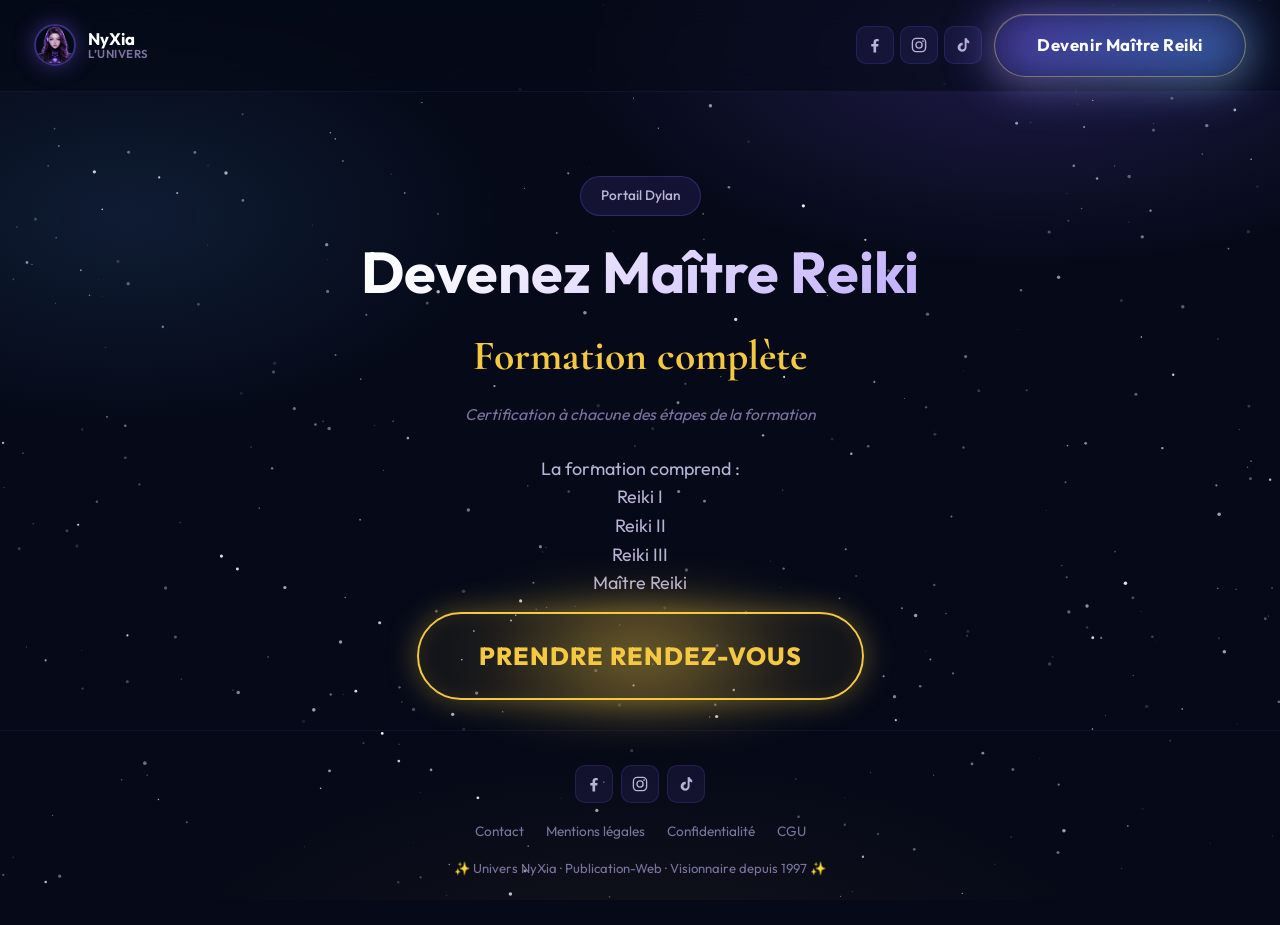
<file: index.html>
<!DOCTYPE html>
<html lang="fr">
<head>
<meta charset="UTF-8">
<meta name="viewport" content="width=device-width, initial-scale=1.0">
<title>Portail Dylan | NyXia</title>
<meta name="description" content="Formation complète Reiki I - Reiki II - Reiki III - Maître Reiki <br> 
Vivre de sa pratique ">
<link rel="icon" type="image/png" href="/images/FavIcon.png">
<link rel="preconnect" href="https://fonts.googleapis.com">
<link rel="preconnect" href="https://fonts.gstatic.com" crossorigin>
<link href="https://fonts.googleapis.com/css2?family=Cormorant+Garamond:ital,wght@0,500;0,600;0,700;1,600&family=Outfit:wght@300;400;500;600;700;800&family=Space+Grotesk:wght@500;600;700&display=swap" rel="stylesheet">
<link rel="stylesheet" href="/css/index.css">
</head>
<body>
<canvas id="starry-canvas"></canvas>
<div class="aura"></div>

<header class="site-header" id="nx-header"><a class="brand" href="/"><img src="/images/NyXia.png" alt="NyXia"><span class="brand-name"><b>NyXia</b><span>L’univers</span></span></a><div class="header-right"><div class="socials"><a class="social-btn" href="https://www.facebook.com/LeMiroirdeNyXia/" target="_blank" rel="noopener" aria-label="Facebook" title="Facebook"><svg viewBox="0 0 24 24" width="18" height="18" aria-hidden="true"><path fill="currentColor" d="M13.5 22v-8h2.8l.4-3.2h-3.2V8.7c0-.9.3-1.6 1.7-1.6H17V4.2c-.3 0-1.4-.2-2.6-.2-2.6 0-4.4 1.6-4.4 4.5v2.3H7V14h3v8h3.5z"/></svg></a><a class="social-btn" href="https://www.instagram.com/nyxia_ia/" target="_blank" rel="noopener" aria-label="Instagram" title="Instagram"><svg viewBox="0 0 24 24" width="18" height="18" aria-hidden="true"><rect x="3.2" y="3.2" width="17.6" height="17.6" rx="5" ry="5" fill="none" stroke="currentColor" stroke-width="1.8"/><circle cx="12" cy="12" r="4.1" fill="none" stroke="currentColor" stroke-width="1.8"/><circle cx="17.4" cy="6.8" r="1.15" fill="currentColor"/></svg></a><a class="social-btn" href="https://www.tiktok.com/@lemiroirdenyxia" target="_blank" rel="noopener" aria-label="TikTok" title="TikTok"><svg viewBox="0 0 24 24" width="18" height="18" aria-hidden="true"><path fill="currentColor" d="M14.2 3h3.1c.3 1.7 1.3 3.1 3 3.8v3.1c-1.2 0-2.4-.4-3.5-1.1v6.2a6 6 0 1 1-5.2-5.9v3.2a2.8 2.8 0 1 0 2.6 2.8V3z"/></svg></a></div><span class="cta-glass-wrap"><a class="btn-glass" style="border-color:rgba(244,200,66,.55);box-shadow:inset 0 1px 0 rgba(255,255,255,.18),0 8px 30px rgba(244,200,66,.16)" href="/login.html">Devenir Maître Reiki</a></span></div></header>
<section class="hero" id="nx-hero"><span class="hero-eyebrow">Portail Dylan</span><h1>Devenez Maître Reiki</h1><h2>Formation complète </h2><p class="hero-note">Certification à chacune des étapes de la formation</p><div class="hero-lead">La formation comprend :  <br> 
Reiki I <br> 
Reiki II  <br> 
Reiki III  <br> 
Maître Reiki</div><div class="hero-cta"><span class="cta-gold-wrap"><a class="btn-gold-xl" href="https://www.universnyxia.top/nyxia/rdvdylanreiki">Prendre Rendez-vous</a></span></div></section>












<footer class="footer" id="nx-footer"><div class="footer-socials"><a class="social-btn" href="https://www.facebook.com/LeMiroirdeNyXia/" target="_blank" rel="noopener" aria-label="Facebook" title="Facebook"><svg viewBox="0 0 24 24" width="18" height="18" aria-hidden="true"><path fill="currentColor" d="M13.5 22v-8h2.8l.4-3.2h-3.2V8.7c0-.9.3-1.6 1.7-1.6H17V4.2c-.3 0-1.4-.2-2.6-.2-2.6 0-4.4 1.6-4.4 4.5v2.3H7V14h3v8h3.5z"/></svg></a><a class="social-btn" href="https://www.instagram.com/nyxia_ia/" target="_blank" rel="noopener" aria-label="Instagram" title="Instagram"><svg viewBox="0 0 24 24" width="18" height="18" aria-hidden="true"><rect x="3.2" y="3.2" width="17.6" height="17.6" rx="5" ry="5" fill="none" stroke="currentColor" stroke-width="1.8"/><circle cx="12" cy="12" r="4.1" fill="none" stroke="currentColor" stroke-width="1.8"/><circle cx="17.4" cy="6.8" r="1.15" fill="currentColor"/></svg></a><a class="social-btn" href="https://www.tiktok.com/@lemiroirdenyxia" target="_blank" rel="noopener" aria-label="TikTok" title="TikTok"><svg viewBox="0 0 24 24" width="18" height="18" aria-hidden="true"><path fill="currentColor" d="M14.2 3h3.1c.3 1.7 1.3 3.1 3 3.8v3.1c-1.2 0-2.4-.4-3.5-1.1v6.2a6 6 0 1 1-5.2-5.9v3.2a2.8 2.8 0 1 0 2.6 2.8V3z"/></svg></a></div><div class="footer-links"><a href="https://m.me/LeMiroirdeNyXia">Contact</a><a href="#">Mentions légales</a><a href="#">Confidentialité</a><a href="#">CGU</a></div><p class="footer-sign">✨ Univers NyXia · Publication-Web · Visionnaire depuis 1997 ✨</p></footer>

<script src="/js/starry-bg.js" defer></script>
</body>
</html>
</file>
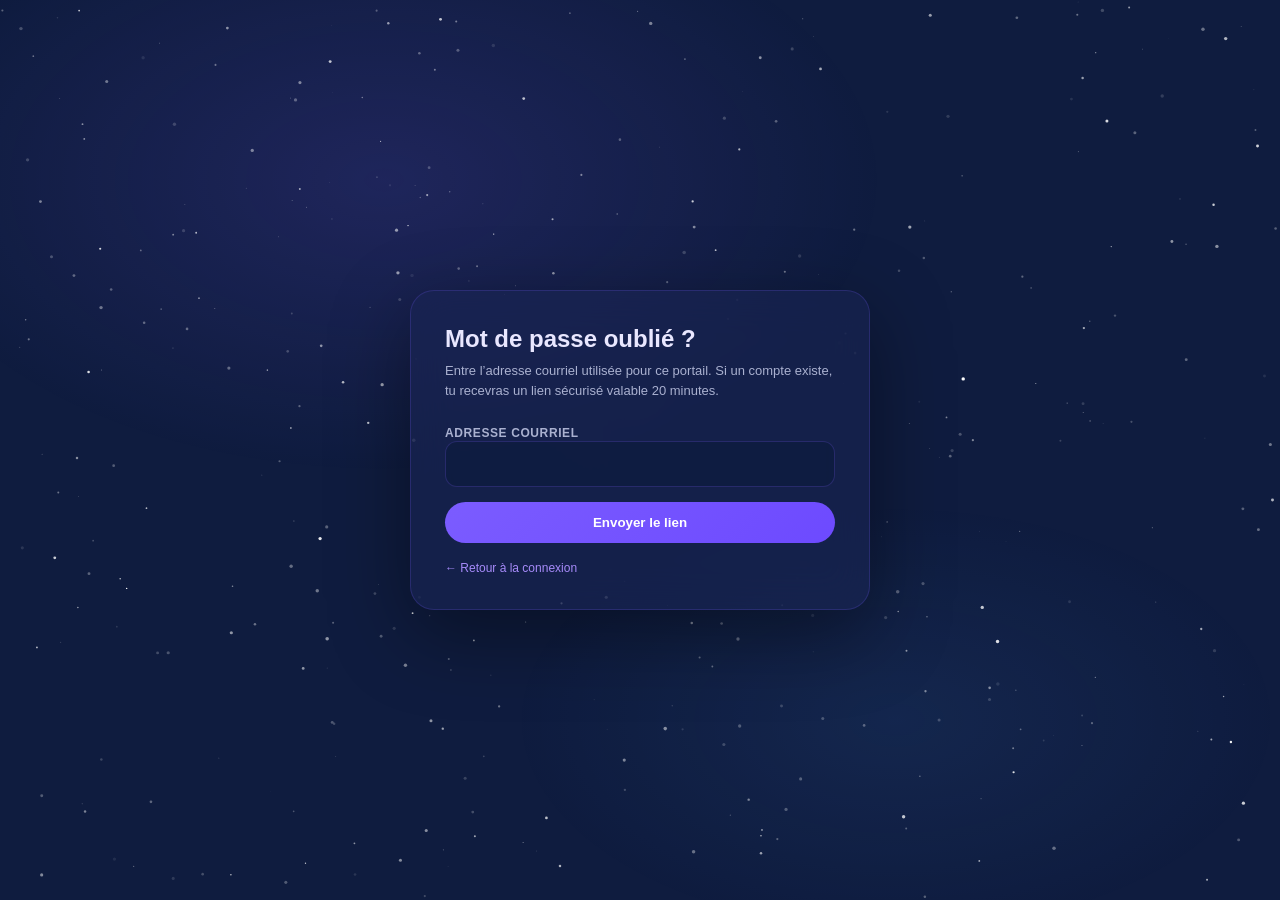
<file: mot-de-passe-oublie.html>
<!doctype html><html lang="fr"><head><meta charset="utf-8"><meta name="viewport" content="width=device-width,initial-scale=1"><title>Mot de passe oublié · Portail Dylan</title><style>
    :root {
      --bg1: #0F1C3F;
      --bg2: #1A2554;
      --bg3: #2A3A6E;
      --p:   #7B5CFF;
      --p2:  #5A6CFF;
      --p3:  #4FA3FF;
      --glow: rgba(123,92,255,0.4);
      --t:   #FFFFFF;
      --t2:  #D6D9F0;
      --t3:  #8891B8;
      --green: #00E676;
      --red: #FF4B6E;
    }

    *, *::before, *::after { margin:0; padding:0; box-sizing:border-box; }

    body {
      background: var(--bg1);
      color: var(--t2);
      font-family: 'Outfit', sans-serif;
      min-height: 100vh;
      display: flex;
      align-items: center;
      justify-content: center;
      overflow: hidden;
    }

    /* Fond étoilé géré par starry-bg.js */
    canvas#starry-canvas {
      position: fixed;
      inset: 0;
      z-index: 0;
      pointer-events: none;
    }

    /* Glow ambiance */
    body::before {
      content: '';
      position: fixed;
      inset: 0;
      background:
        radial-gradient(ellipse 60% 50% at 30% 20%, rgba(123,92,255,0.15) 0%, transparent 65%),
        radial-gradient(ellipse 50% 40% at 70% 80%, rgba(79,163,255,0.08) 0%, transparent 60%);
      pointer-events: none;
      z-index: 0;
    }

    /* ── CARD LOGIN ── */
    .login-wrap {
      position: relative;
      z-index: 1;
      width: 100%;
      max-width: 420px;
      padding: 24px;
    }

    .login-card {
      background: rgba(26,37,84,0.55);
      border: 1px solid rgba(123,92,255,0.2);
      border-radius: 24px;
      padding: 40px 36px;
      backdrop-filter: blur(20px);
      box-shadow: 0 24px 80px rgba(0,0,0,0.4), 0 0 60px rgba(123,92,255,0.08);
      animation: cardIn .5s ease;
    }
    @keyframes cardIn {
      from { opacity:0; transform:translateY(24px) scale(.97); }
      to   { opacity:1; transform:none; }
    }

    /* ── HEADER ── */
    .login-header {
      text-align: center;
      margin-bottom: 36px;
    }
    .login-avatar {
      width: 80px;
      height: 80px;
      border-radius: 50%;
      object-fit: cover;
      border: 2px solid rgba(123,92,255,0.5);
      box-shadow: 0 0 40px rgba(123,92,255,0.4), 0 0 80px rgba(123,92,255,0.15);
      margin: 0 auto 16px;
      display: block;
      animation: avatarPulse 3s ease-in-out infinite;
    }
    @keyframes avatarPulse {
      0%, 100% { box-shadow: 0 0 40px rgba(123,92,255,0.4), 0 0 80px rgba(123,92,255,0.15); }
      50%       { box-shadow: 0 0 60px rgba(123,92,255,0.65), 0 0 100px rgba(123,92,255,0.25); }
    }
    .login-title {
      font-family: 'Space Grotesk', sans-serif;
      font-size: 26px;
      font-weight: 700;
      background: linear-gradient(135deg, #a78bfa, var(--p3));
      -webkit-background-clip: text;
      -webkit-text-fill-color: transparent;
      background-clip: text;
      filter: drop-shadow(0 0 16px rgba(123,92,255,0.4));
      margin-bottom: 6px;
    }
    .login-subtitle {
      color: var(--t3);
      font-size: 13px;
    }

    /* ── FORM ── */
    .form-group {
      margin-bottom: 18px;
    }
    .form-label {
      font-family: 'Space Grotesk', sans-serif;
      font-size: 12px;
      font-weight: 600;
      color: var(--t3);
      text-transform: uppercase;
      letter-spacing: 0.8px;
      display: block;
      margin-bottom: 8px;
    }
    .form-input {
      width: 100%;
      background: rgba(15,28,63,0.7);
      border: 1px solid rgba(123,92,255,0.2);
      border-radius: 12px;
      color: var(--t);
      font-family: 'Outfit', sans-serif;
      font-size: 15px;
      padding: 13px 16px;
      outline: none;
      transition: border-color .2s, box-shadow .2s;
    }
    .form-input:focus {
      border-color: rgba(123,92,255,0.55);
      box-shadow: 0 0 0 3px rgba(123,92,255,0.1);
    }
    .form-input::placeholder { color: var(--t3); }

    /* ── PASSWORD TOGGLE ── */
    .input-wrap {
      position: relative;
    }
    .toggle-pw {
      position: absolute;
      right: 14px;
      top: 50%;
      transform: translateY(-50%);
      background: none;
      border: none;
      color: var(--t3);
      cursor: pointer;
      font-size: 16px;
      padding: 4px;
      transition: color .2s;
    }
    .toggle-pw:hover { color: var(--t2); }

    /* ── BTN ── */
    .btn-login {
      width: 100%;
      padding: 15px;
      border-radius: 50px;
      border: none;
      background: linear-gradient(135deg, var(--p), var(--p2));
      color: #fff;
      font-family: 'Space Grotesk', sans-serif;
      font-size: 16px;
      font-weight: 700;
      cursor: pointer;
      box-shadow: 0 0 28px rgba(123,92,255,0.45);
      transition: all .25s;
      margin-top: 8px;
      display: flex;
      align-items: center;
      justify-content: center;
      gap: 8px;
    }
    .btn-login:hover:not(:disabled) {
      transform: translateY(-2px);
      box-shadow: 0 0 48px rgba(123,92,255,0.7);
    }
    .btn-login:disabled { opacity: 0.6; cursor: not-allowed; }

    /* ── SPINNER ── */
    .spinner {
      width: 16px; height: 16px;
      border: 2px solid rgba(255,255,255,0.3);
      border-top-color: #fff;
      border-radius: 50%;
      animation: spin .7s linear infinite;
      display: none;
    }
    @keyframes spin { to { transform: rotate(360deg); } }

    /* ── ERROR / SUCCESS ── */
    .msg-box {
      display: none;
      padding: 12px 16px;
      border-radius: 12px;
      font-size: 13px;
      margin-top: 16px;
      text-align: center;
      animation: fadeIn .3s ease;
    }
    @keyframes fadeIn { from { opacity:0; transform:translateY(-4px); } to { opacity:1; transform:none; } }
    .msg-box.error {
      background: rgba(255,75,110,0.1);
      border: 1px solid rgba(255,75,110,0.3);
      color: #ff8fab;
    }
    .msg-box.success {
      background: rgba(0,230,118,0.1);
      border: 1px solid rgba(0,230,118,0.3);
      color: var(--green);
    }

    /* ── FOOTER ── */
    .login-footer {
      text-align: center;
      margin-top: 24px;
      color: var(--t3);
      font-size: 12px;
      line-height: 1.7;
    }
    .login-footer a {
      color: var(--p3);
      text-decoration: none;
    }
    .login-footer a:hover { text-decoration: underline; }
  </style>
<style>
.pw-page{min-height:100vh;display:grid;place-items:center;padding:24px;position:relative;z-index:1}.pw-card{width:min(100%,460px);background:rgba(26,37,84,.55);border:1px solid rgba(123,92,255,.2);border-radius:24px;padding:34px;backdrop-filter:blur(20px);box-shadow:0 24px 80px rgba(0,0,0,.4)}
.pw-card h1{font-family:'Space Grotesk',sans-serif;font-size:24px;margin:0 0 8px;color:#e9e7ff}.pw-card p{color:#aab1d0;font-size:13px;line-height:1.55}.pw-form{display:grid;gap:15px;margin-top:22px}.pw-form label{font-size:12px;font-weight:600;color:#aab1d0;text-transform:uppercase;letter-spacing:.6px}
.pw-form input{width:100%;background:rgba(15,28,63,.72);border:1px solid rgba(123,92,255,.22);border-radius:12px;color:#eef0ff;font:inherit;padding:13px 15px;outline:none}.pw-form input:focus{border-color:rgba(123,92,255,.6);box-shadow:0 0 0 3px rgba(123,92,255,.1)}
.pw-btn{border:0;border-radius:999px;padding:13px 18px;background:linear-gradient(135deg,#7B5CFF,#6d4aff);color:white;font-weight:700;cursor:pointer}.pw-btn:disabled{opacity:.6}.pw-msg{display:none;padding:12px 14px;border-radius:12px;font-size:13px;line-height:1.45}.pw-msg.ok{display:block;background:rgba(0,230,118,.09);border:1px solid rgba(0,230,118,.25);color:#9ff0c7}.pw-msg.err{display:block;background:rgba(255,75,110,.09);border:1px solid rgba(255,75,110,.25);color:#ff9eb3}
.pw-links{display:flex;justify-content:space-between;gap:12px;margin-top:18px;font-size:12px}.pw-links a{color:#a78bfa;text-decoration:none}.pw-links a:hover{text-decoration:underline}
</style>
</head><body><canvas id="starry-canvas"></canvas><main class="pw-page"><section class="pw-card"><h1>Mot de passe oublié ?</h1><p>Entre l’adresse courriel utilisée pour ce portail. Si un compte existe, tu recevras un lien sécurisé valable 20 minutes.</p><form class="pw-form" id="forgot-form"><div><label for="forgot-email">Adresse courriel</label><input id="forgot-email" type="email" autocomplete="email" required></div><button class="pw-btn" id="forgot-btn" type="submit">Envoyer le lien</button><div class="pw-msg" id="forgot-msg"></div></form><div class="pw-links"><a href="/login">← Retour à la connexion</a></div></section></main><script src="/js/starry-bg.js" defer></script><script src="/js/password.js"></script></body></html>
</file>
<file: css/index.css>
*,*::before,*::after{margin:0;padding:0;box-sizing:border-box}
:root{
  --bg-deep:#060a18; --bg-card:#0e1430; --bg-card-hover:#141b3d;
  --primary:#7B5CFF; --secondary:#5A6CFF; --primary-light:#a78bfa; --blue:#4FA3FF;
  --primary-glow:rgba(123,92,255,.35); --gold:#F4C842; --green:#34d399;
  --text:#f1f0ff; --text-secondary:#b9b3d6; --text-muted:#7c73a0;
  --border:rgba(123,92,255,.18); --radius:18px; --radius-sm:11px;
  --shadow-glow:0 16px 48px rgba(123,92,255,.16);
  --transition:.3s cubic-bezier(.4,0,.2,1);
}
html{scroll-behavior:smooth}
body{font-family:Outfit,-apple-system,BlinkMacSystemFont,sans-serif;background:var(--bg-deep);color:var(--text);line-height:1.6;min-height:100vh;overflow-x:hidden}
a{color:var(--primary-light);text-decoration:none;transition:color var(--transition)}
a:hover{color:#fff}
img{max-width:100%;display:block}
button{cursor:pointer;font-family:inherit;border:none;outline:none;color:inherit}
:focus-visible{outline:2px solid var(--primary-light);outline-offset:3px;border-radius:6px}
.display{font-family:'Cormorant Garamond',Georgia,serif;font-weight:700;letter-spacing:.3px}

#starry-canvas{position:fixed;inset:0;z-index:0;pointer-events:none}
.aura{position:fixed;inset:0;z-index:0;pointer-events:none;
  background:
    radial-gradient(60% 40% at 80% 6%,rgba(123,92,255,.2),transparent 60%),
    radial-gradient(50% 40% at 10% 24%,rgba(79,163,255,.12),transparent 60%),
    radial-gradient(70% 50% at 50% 112%,rgba(244,200,66,.06),transparent 60%);
}

/* ─────────── HEADER ─────────── */
.site-header{
  position:sticky;top:0;z-index:20;display:flex;align-items:center;justify-content:space-between;gap:16px;
  padding:14px clamp(16px,4vw,34px);border-bottom:1px solid rgba(123,92,255,.1);
  backdrop-filter:blur(14px);background:rgba(6,10,24,.62);
}
.brand{display:flex;align-items:center;gap:12px;color:#fff;font-weight:600}
.brand img{width:42px;height:42px;border-radius:50%;object-fit:cover;border:2px solid rgba(123,92,255,.45);box-shadow:0 0 22px rgba(123,92,255,.4)}
.brand-name{display:flex;flex-direction:column;line-height:1.1}
.brand-name b{font-size:1.05rem;font-weight:700}
.brand-name span{font-size:.72rem;color:var(--text-muted);letter-spacing:.5px;text-transform:uppercase}
.header-right{display:flex;align-items:center;gap:12px;flex-wrap:wrap;justify-content:flex-end}
.socials{display:flex;gap:6px}
.social-btn{width:38px;height:38px;border-radius:10px;display:flex;align-items:center;justify-content:center;
  background:rgba(123,92,255,.1);border:1px solid var(--border);color:var(--text-secondary);transition:all var(--transition)}
.social-btn:hover{color:#fff;border-color:var(--primary);background:rgba(123,92,255,.22);transform:translateY(-1px)}
.social-btn svg{width:18px;height:18px;fill:currentColor}
.btn-primary{padding:10px 22px;border-radius:var(--radius-sm);background:linear-gradient(135deg,var(--primary),var(--secondary));
  color:#fff;font-size:.875rem;font-weight:600;white-space:nowrap;box-shadow:0 4px 16px var(--primary-glow);
  transition:transform var(--transition),box-shadow var(--transition)}
.btn-primary:hover{transform:translateY(-1px);box-shadow:0 6px 26px var(--primary-glow);color:#fff}
.btn-ghost{padding:10px 22px;border-radius:var(--radius-sm);white-space:nowrap;background:rgba(123,92,255,.1);
  border:1px solid var(--border);color:var(--text);font-size:.875rem;font-weight:600;transition:all var(--transition)}
.btn-ghost:hover{border-color:var(--primary);background:rgba(123,92,255,.2);color:#fff}
@media(max-width:560px){.socials{display:none}}

/* ─────────── HERO ─────────── */
.hero{position:relative;z-index:1;max-width:1120px;margin:0 auto;
  padding:clamp(44px,7vw,84px) clamp(20px,4vw,28px) 30px;text-align:center}
.hero-eyebrow{display:inline-flex;align-items:center;gap:8px;padding:8px 20px;border-radius:50px;
  background:rgba(123,92,255,.12);border:1px solid rgba(123,92,255,.28);color:var(--text-secondary);
  font-size:.85rem;font-weight:500;margin-bottom:24px}
.hero h1{font-size:clamp(2.2rem,5.4vw,3.6rem);line-height:1.1;margin-bottom:20px;
  background:linear-gradient(135deg,#fff 26%,var(--primary-light));
  -webkit-background-clip:text;-webkit-text-fill-color:transparent;background-clip:text}
.hero h2{font-family:'Cormorant Garamond',serif;font-size:clamp(1.8rem,4vw,2.6rem);color:var(--gold);margin-bottom:12px}
.hero-lead{color:var(--text-secondary);font-size:1.12rem;max-width:640px;margin:0 auto 14px}
.hero-lead b{color:#fff;font-weight:600}
.hero-note{color:var(--text-muted);font-size:.98rem;font-style:italic;max-width:560px;margin:0 auto 28px}
.hero-cta{display:flex;flex-wrap:wrap;gap:12px;justify-content:center}

/* ─────────── GLOBAL LAYOUTS ─────────── */
.section-wrap{position:relative;z-index:1;max-width:1000px;margin:0 auto;padding:clamp(30px,5vw,52px) clamp(20px,4vw,28px)}
.section-head{text-align:center;margin-bottom:34px}

.section-head .kicker{
  display:block;
  color:var(--gold);
  font-family:'Cormorant Garamond',Georgia,serif;
  font-size:clamp(2.2rem, 4.5vw, 3.2rem); 
  font-weight:700;
  letter-spacing:1px;
  text-transform:uppercase;
  margin-bottom:16px;
  text-shadow:0 0 20px rgba(244,200,66,0.4);
  line-height:1.1;
}

.section-head h2{font-size:clamp(1.8rem, 3.2vw, 2.4rem); color:var(--text); margin-bottom:8px; font-weight:600;}
.section-head h3{font-family:'Cormorant Garamond',serif;font-size:1.8rem;color:var(--primary-light);margin-top:10px}
.section-head p{color:var(--text-muted);font-size:.98rem;max-width:560px;margin:0 auto}
.text-block{max-width:700px;margin:0 auto;text-align:center;color:var(--text-secondary);}
.text-block p{margin-bottom:1rem;}
.text-block h3{font-family:'Cormorant Garamond',Georgia,serif;color:var(--text);font-size:1.8rem;margin:1.5rem 0 0.5rem;}
.text-block h2{font-family:'Cormorant Garamond',serif;font-size:clamp(1.8rem,4vw,2.5rem);color:#fff;margin:1.5rem 0 0.5rem;}
.text-block strong{color:#fff;font-weight:600;}

/* ─────────── IMAGE GLOW & FLOAT ─────────── */
.img-frame{position:relative;max-width:700px;margin:40px auto;padding:10px;border-radius:var(--radius);border:1px solid rgba(123,92,255,.2);background:rgba(14,20,48,.4)}
.img-frame::before{content:'';position:absolute;top:50%;left:50%;transform:translate(-50%,-50%);width:100%;height:100%;max-width:500px;max-height:500px;background:radial-gradient(circle,var(--primary-glow),transparent 70%);z-index:-1;filter:blur(30px);opacity:0.6;pointer-events:none;animation:glow-pulse 4s ease-in-out infinite}
.img-frame img{width:100%;height:auto;border-radius:14px;animation:float-soft 6s ease-in-out infinite;box-shadow:0 10px 30px rgba(0,0,0,0.3)}
.img-frame.large{max-width:800px}
@keyframes float-soft{0%,100%{transform:translateY(0)}50%{transform:translateY(-10px)}}
@keyframes glow-pulse{0%,100%{opacity:0.4}50%{opacity:0.8}}

.split-layout{display:grid;grid-template-columns:1fr 1fr;gap:40px;align-items:center;margin:40px 0;}
@media(max-width:760px){.split-layout{grid-template-columns:1fr}}

/* ─────────── PARCOURS LIST ─────────── */
.parcours-list{text-align:left;max-width:700px;margin:30px auto;display:grid;grid-template-columns:1fr 1fr;gap:20px}
@media(max-width:680px){.parcours-list{grid-template-columns:1fr}}
.parcours-item{padding-left:20px;border-left:2px solid rgba(123,92,255,.3)}
.parcours-item h4{font-family:'Cormorant Garamond',serif;font-size:1.3rem;color:var(--gold);margin-bottom:4px}
.parcours-item p{font-size:.9rem;color:var(--text-secondary)}

/* ─────────── CHAT BULLES ─────────── */
.chat-container{background:var(--bg-card);border:1px solid var(--border);border-radius:var(--radius);padding:24px;margin:20px 0;display:flex;flex-direction:column;gap:16px}
.chat-bubble{padding:14px 20px;border-radius:16px;max-width:85%;font-size:.95rem;line-height:1.5}
.chat-writer{background:rgba(79,163,255,.1);border:1px solid rgba(79,163,255,.3);align-self:flex-start;border-bottom-left-radius:4px}
.chat-alex{background:rgba(244,200,66,.1);border:1px solid rgba(244,200,66,.3);align-self:flex-end;border-bottom-right-radius:4px;color:#F4C842}
.chat-author{font-size:.75rem;font-weight:700;text-transform:uppercase;letter-spacing:1px;margin-bottom:4px;display:block}

/* ─────────── FEATURES BADGES ─────────── */
.features-row{display:flex;flex-wrap:wrap;gap:10px;justify-content:center;margin:24px 0}
.feature-badge{background:rgba(123,92,255,.1);border:1px solid rgba(123,92,255,.3);color:var(--primary-light);padding:8px 16px;border-radius:50px;font-size:.85rem;font-weight:600}
.feature-badge.gold{color:var(--gold);border-color:rgba(244,200,66,.3);background:rgba(244,200,66,.1)}

/* ─────────── ATELIER GRID & PASTILLES ─────────── */
.atelier-grid{display:grid;grid-template-columns:repeat(auto-fit,minmax(280px,1fr));gap:18px;margin-top:30px}
.atelier-card{background:linear-gradient(180deg,rgba(14,20,48,.7),rgba(14,20,48,.35));border:1px solid var(--border);border-radius:var(--radius);padding:24px;text-align:center;transition:all var(--transition)}
.atelier-card:hover{border-color:rgba(123,92,255,.4);transform:translateY(-3px);box-shadow:var(--shadow-glow)}

.atelier-pastille{width:100px;height:100px;border-radius:50%;margin:0 auto 16px;overflow:hidden;display:flex;align-items:center;justify-content:center;border:2px solid rgba(123,92,255,.45);background:rgba(15,28,63,.8);box-shadow:0 0 30px rgba(123,92,255,.4);position:relative}
.atelier-pastille img{width:100%;height:100%;object-fit:cover}
.atelier-pastille::after{content:'';position:absolute;inset:0;border-radius:50%;box-shadow:inset 0 0 20px rgba(123,92,255,.2);pointer-events:none}

.atelier-card h4{font-family:'Cormorant Garamond',serif;font-size:1.6rem;color:#fff;margin-bottom:4px}
.atelier-card .role{color:var(--gold);font-size:.8rem;font-weight:700;text-transform:uppercase;letter-spacing:1px;margin-bottom:12px;display:block}
.atelier-card p{font-size:.9rem;color:var(--text-secondary)}

/* ─────────── TEMOIGNAGES / AUTEURS & COUVERTURES ─────────── */
.auteurs-grid{display:grid;grid-template-columns:repeat(auto-fit,minmax(280px,1fr));gap:20px;margin-top:30px}
.auteur-card{background:rgba(14,20,48,.7);border:1px solid var(--border);border-radius:var(--radius);padding:30px 24px;text-align:center;transition:all var(--transition)}
.auteur-card:hover{border-color:rgba(244,200,66,.4);box-shadow:0 0 25px rgba(244,200,66,.15)}

.auteur-cover{
  width:140px; height:140px; margin:0 auto 20px; border-radius:12px; overflow:hidden; 
  border:2px solid rgba(123,92,255,.4); background:rgba(15,28,63,.8); 
  box-shadow:0 0 25px rgba(123,92,255,.35); position:relative; 
  animation:float-soft 6s ease-in-out infinite;
}
.auteur-cover img{width:100%; height:100%; object-fit:cover}
.auteur-cover::after{content:''; position:absolute; inset:0; box-shadow: inset 0 0 20px rgba(0,0,0,0.4); pointer-events:none;}

.auteur-card h4{font-family:'Cormorant Garamond',serif;font-size:1.6rem;color:var(--primary-light);margin-bottom:4px}
.auteur-card h5{font-size:1rem;color:var(--gold);margin-bottom:12px;font-weight:600}
.auteur-card p{font-size:.9rem;color:var(--text-secondary)}

/* ─────────── BANDEAU LIVRES 3D ─────────── */
.books-banner{
  width:100%; max-width:1100px; margin:50px auto; overflow:hidden; padding:20px 0; position:relative;
  -webkit-mask-image:linear-gradient(to right, transparent, #000 10%, #000 90%, transparent);
  mask-image:linear-gradient(to right, transparent, #000 10%, #000 90%, transparent);
}
.books-track{
  display:flex; gap:40px; width:max-content; 
  animation:scroll-left 25s linear infinite;
}
.book-item{
  width:160px; height:240px; border-radius:6px; overflow:hidden; border:1px solid rgba(123,92,255,.3); background:#0e1430;
  box-shadow:0 15px 40px rgba(0,0,0,0.5), 0 0 20px var(--primary-glow);
  transform:perspective(1000px) rotateY(-15deg); 
  transition:transform 0.3s ease;
}
.book-item:hover{ animation-play-state:paused; transform:perspective(1000px) rotateY(0deg) scale(1.05); }
.book-item img{width:100%; height:100%; object-fit:cover}
@keyframes scroll-left { 0% { transform: translateX(0); } 100% { transform: translateX(-50%); } }

.diane-block{margin-top:30px;background:linear-gradient(135deg,rgba(123,92,255,.14),rgba(79,163,255,.06));border:1px solid rgba(123,92,255,.3);padding:30px;border-radius:var(--radius);text-align:center}

/* ─────────── START CARDS (Tu peux commencer) ─────────── */
.start-cards{display:grid;grid-template-columns:repeat(auto-fit,minmax(280px,1fr));gap:16px;max-width:800px;margin:30px auto}
.start-card{background:rgba(14,20,48,.6);border-left:3px solid var(--gold);padding:18px 22px;border-radius:0 12px 12px 0;color:var(--text);font-weight:500;transition:transform var(--transition)}
.start-card:hover{transform:translateX(5px)}

/* ─────────── FAQ ACCORDION ─────────── */
.faq-container{max-width:800px;margin:30px auto}
.faq-item{background:var(--bg-card);border:1px solid var(--border);border-radius:var(--radius-sm);margin-bottom:12px;overflow:hidden}
.faq-item summary{padding:18px 24px;cursor:pointer;font-family:'Cormorant Garamond',serif;font-size:1.2rem;color:var(--text);font-weight:600;list-style:none;display:flex;justify-content:space-between;align-items:center}
.faq-item summary::-webkit-details-marker{display:none}
.faq-item summary::after{content:'+';font-size:1.5rem;color:var(--primary-light);transition:transform var(--transition)}
.faq-item[open] summary::after{transform:rotate(45deg)}
.faq-content{padding:0 24px 18px;color:var(--text-secondary);font-size:.95rem;line-height:1.6}

/* ─────────── CERCLE (invitation) ─────────── */
.cercle{position:relative;z-index:1;max-width:1000px;margin:0 auto;padding:clamp(28px,5vw,52px) clamp(20px,4vw,28px) 60px}
.cercle-inner{text-align:center;background:linear-gradient(135deg,rgba(123,92,255,.14),rgba(79,163,255,.06));
  border:1px solid rgba(123,92,255,.3);border-radius:26px;padding:clamp(30px,5vw,52px)}
.cercle-inner .kicker{color:var(--primary-light);font-size:.9rem;font-weight:600;margin-bottom:12px; display:block; text-transform:uppercase; letter-spacing:1px;}
.cercle-inner h2{font-family:'Cormorant Garamond',Georgia,serif;font-weight:700;font-size:clamp(1.9rem,3.8vw,2.7rem);color:#fff;line-height:1.15;margin-bottom:16px}
.cercle-inner p{color:var(--text-secondary);font-size:1.02rem;line-height:1.65;max-width:620px;margin:0 auto 24px}
.cercle-cta{display:flex;flex-wrap:wrap;gap:12px;justify-content:center}

/* ─────────── FOOTER ─────────── */
.footer{position:relative;z-index:1;text-align:center;padding:34px 20px 46px;border-top:1px solid rgba(123,92,255,.1)}
.footer-socials{display:flex;gap:8px;justify-content:center;margin-bottom:18px}
.footer-links{display:flex;flex-wrap:wrap;gap:8px 22px;justify-content:center;margin-bottom:16px}
.footer-links a{color:var(--text-muted);font-size:.85rem}
.footer-links a:hover{color:var(--primary-light)}
.footer-sign{color:var(--text-muted);font-size:.82rem}
.footer-sign b{color:var(--primary-light);font-weight:600}

/* ─────────── BOUTON GLASS ─────────── */
.cta-glass-wrap{display:inline-block;animation:float-soft 5s ease-in-out infinite}
.btn-glass{
  position:relative; z-index:1; display:inline-block;
  padding:17px 42px; border-radius:50px;
  font-size:1.05rem; font-weight:700; letter-spacing:.6px; white-space:nowrap;
  color:#fff; background:rgba(123,92,255,.10);
  border:1px solid rgba(167,139,250,.5);
  backdrop-filter:blur(12px); -webkit-backdrop-filter:blur(12px);
  box-shadow:inset 0 1px 0 rgba(255,255,255,.18), 0 8px 30px rgba(123,92,255,.25);
  transition:transform .35s cubic-bezier(.4,0,.2,1), background .35s ease, box-shadow .35s ease, border-color .35s ease;
}
.btn-glass::before{
  content:''; position:absolute; inset:-7px; border-radius:inherit; z-index:-1;
  background:linear-gradient(135deg,var(--primary),var(--blue));
  filter:blur(24px); opacity:.55;
  animation:glow-pulse 4s ease-in-out infinite;
}
.btn-glass:hover{
  transform:translateY(-3px); color:#fff;
  background:rgba(123,92,255,.20); border-color:rgba(167,139,250,.85);
  box-shadow:inset 0 1px 0 rgba(255,255,255,.28), 0 14px 42px rgba(123,92,255,.45);
}

/* ─────────── BOUTON OR XL ─────────── */
.cta-gold-wrap{display:inline-block;animation:float-soft 5s ease-in-out infinite}
.btn-gold-xl{
  position:relative; z-index:1; display:inline-block;
  padding:22px 60px; border-radius:50px;
  font-size:clamp(1.15rem,2.6vw,1.55rem);
  font-weight:800; letter-spacing:1px; text-transform:uppercase;
  color:var(--gold); background:rgba(244,200,66,.06);
  border:2px solid var(--gold);
  box-shadow:0 0 30px rgba(244,200,66,.35), inset 0 0 20px rgba(244,200,66,.10);
  transition:transform .35s cubic-bezier(.4,0,.2,1), background .35s ease, box-shadow .35s ease, color .35s ease;
}
.btn-gold-xl::before{
  content:''; position:absolute; inset:-12px; border-radius:inherit; z-index:-1;
  background:radial-gradient(circle, rgba(244,200,66,.6), transparent 70%);
  filter:blur(26px); opacity:.7;
  animation:glow-pulse 3.5s ease-in-out infinite;
}
.btn-gold-xl:hover{
  transform:translateY(-3px) scale(1.03); color:#fff;
  background:rgba(244,200,66,.16);
  box-shadow:0 0 55px rgba(244,200,66,.6), inset 0 0 26px rgba(244,200,66,.22);
}
@media(max-width:560px){.btn-gold-xl{padding:18px 34px;letter-spacing:.5px}.btn-glass{padding:15px 32px}}

@media(prefers-reduced-motion:reduce){*{animation:none!important;scroll-behavior:auto!important;transition:none!important}}

/* ── Preuve sociale ── */
.quote-card {
  background: rgba(14,20,48,.7);
  border: 1px solid var(--border);
  border-left: 4px solid var(--gold);
  padding: 24px;
  border-radius: 0 12px 12px 0;
  margin: 10px auto;
  max-width: 600px;
  text-align: left;
  font-style: italic;
}
.quote-hook{color:var(--gold); font-weight:700; font-style:normal; font-size:1.08rem; line-height:1.5; margin-bottom:12px}
.testi-author{display:block; margin-top:10px; color:var(--primary-light); font-weight:700; font-style:normal; font-size:.95rem}
.testi-grid {
  display: flex;
  flex-wrap: wrap;
  gap: 24px;
  justify-content: center;
  margin-top: 30px;
}
.testi-video {
  flex: 1 1 250px;
  max-width: 300px;
  border-radius: 16px;
  overflow: hidden;
  border: 1px solid var(--border);
  background: #000;
  box-shadow: 0 10px 30px rgba(0,0,0,0.3);
}
.testi-video video {
  width: 100%;
  height: auto;
  display: block;
}
.testi-video.large-video {
  max-width: 380px;
}
.testi-video-solo {
  display: flex;
  justify-content: center;
  margin: 34px auto 44px;
}
.testi-fb {
  flex: 1 1 300px;
  max-width: 450px;
  border-radius: 16px;
  overflow: hidden;
  border: 1px solid var(--border);
  background: rgba(14,20,48,.7);
  padding: 15px;
  box-shadow: 0 10px 30px rgba(0,0,0,0.3);
  display: flex;
  flex-direction: column;
  gap: 12px;
}
.testi-fb img {
  width: 100%;
  height: auto;
  border-radius: 8px;
  display: block;
  box-shadow: 0 4px 12px rgba(0,0,0,0.4);
}
.testi-title {
  text-align: center;
  margin-top: 8px;
  font-family: 'Cormorant Garamond',serif;
  font-size: 1.2rem;
  color: var(--primary-light);
  font-weight: 600;
}
</file>
